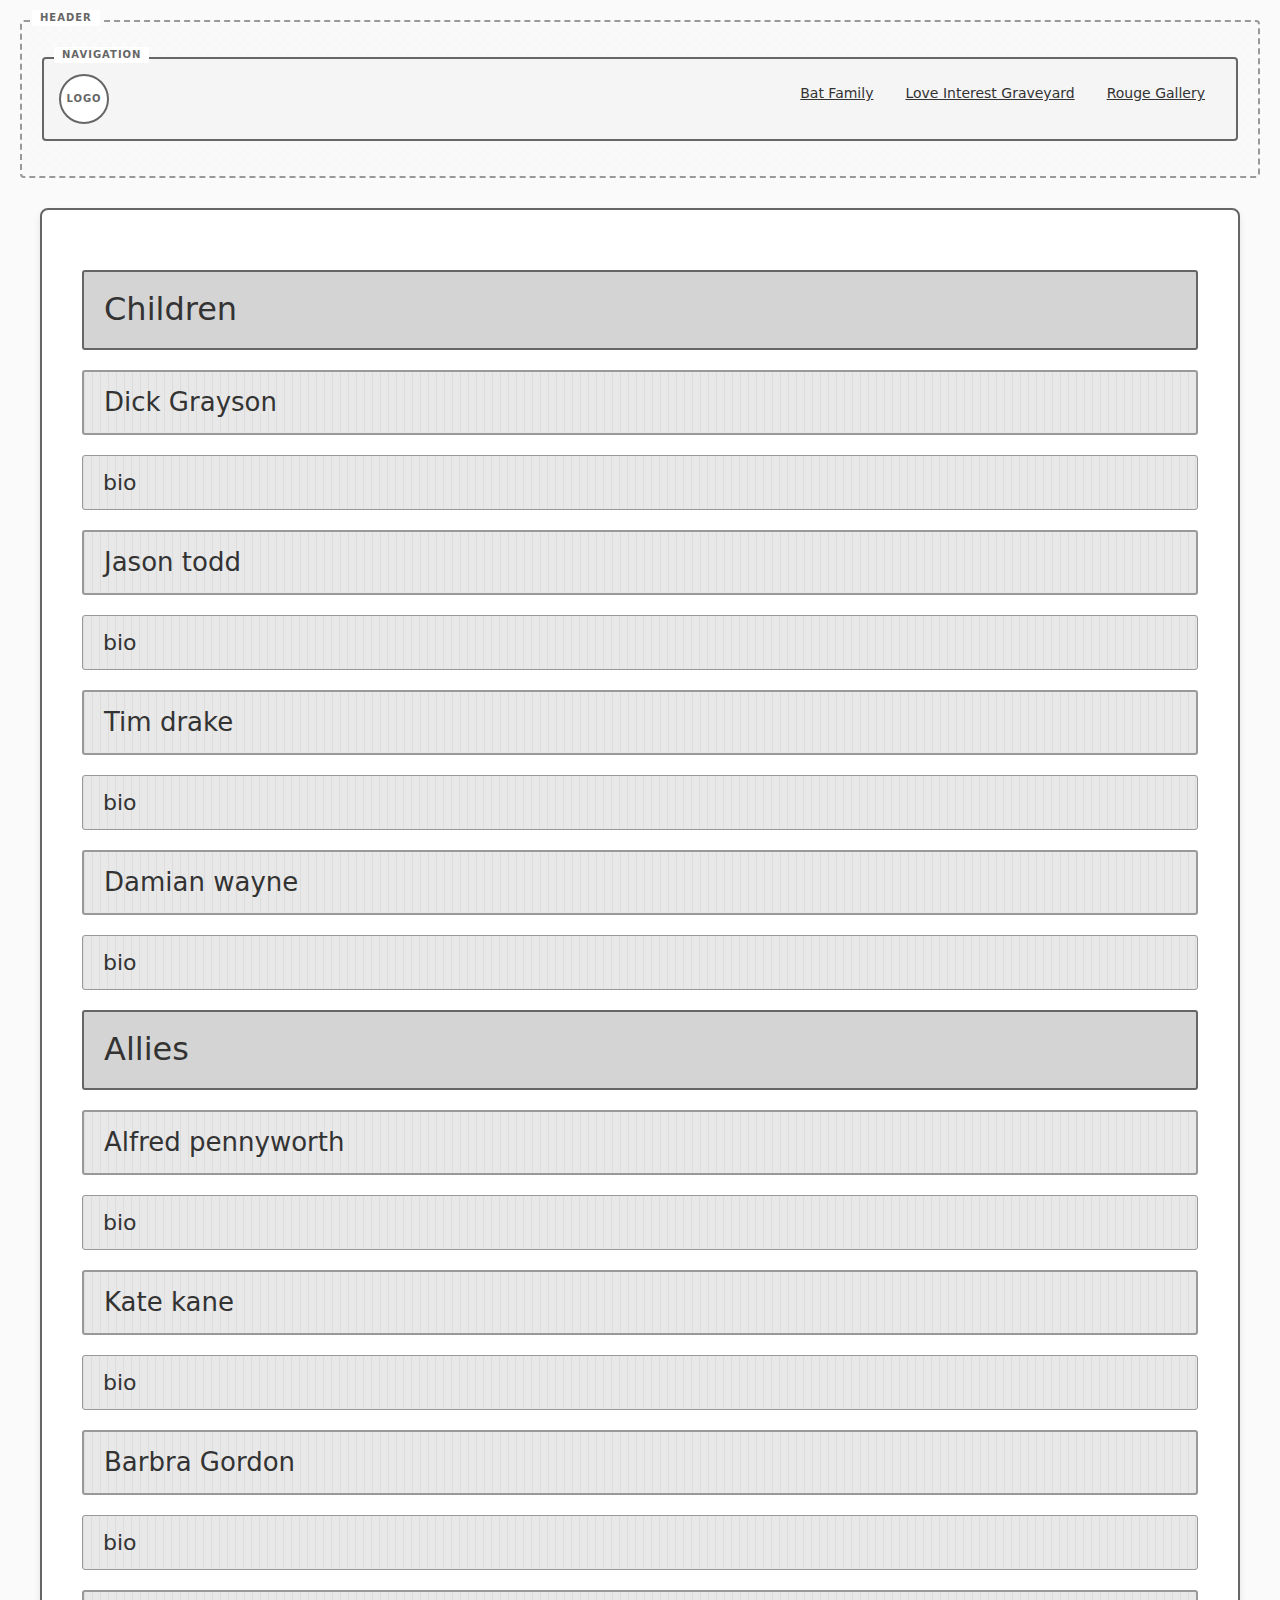
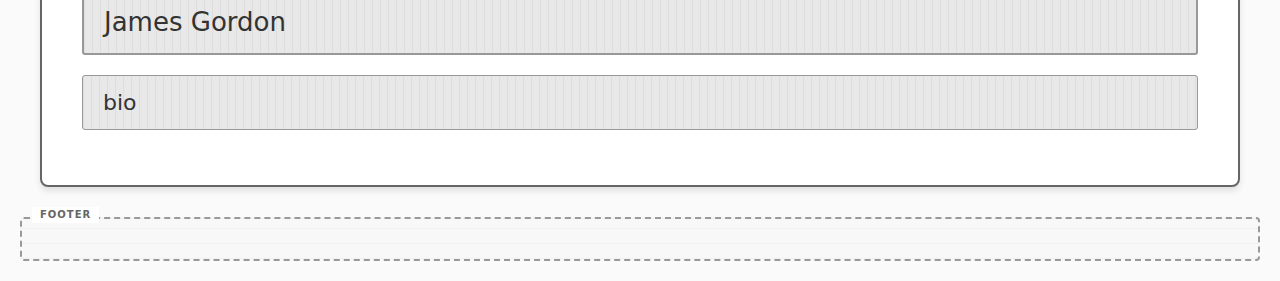
<file: batfamily.html>
<html>
<head>
    <link rel="stylesheet" href="wireframe.css">
</head>
    <title></title>
    <body>
        <header>
<nav aria-label="Main navigation">
            <!-- Top row container for logo and hamburger -->

            <!-- Logo on the left -->
            <a href="index.html" class="nav-logo" aria-label="Home">
                <div class="nav-logo-circle">LOGO</div>
            </a>

            <div class="flex-right">
            <!-- Hamburger menu button - only visible on mobile -->
                <button class="nav-toggle" aria-expanded="false" aria-controls="main-nav">
                    <span class="sr-only">Toggle navigation menu</span>
                </button>


             <!-- your HTML pages go in this list-->
                <ul id="main-nav" aria-expanded="false">
                    <li>
                        <a href="batfamily.html">
                            Bat Family
                        </a>
                    </li>
                    <li>
                        <a href="love-interest-graveyard.html">
                           Love Interest Graveyard
                        </a>
                    </li>
                    <li>
                        <a href="rouge-gallery.html">
                           Rouge Gallery
                        </a>
                    </li>

                </ul>
            </div>
        </nav>

        </nav>
        </header>
        <main>
<h1>Children</h1>
<h2>Dick Grayson</h2>
<h3>bio</h3>
<h2>Jason todd</h2>
<h3>bio</h3>
<h2>Tim drake</h2>
<h3>bio</h3>
<h2>Damian wayne</h2>
<h3>bio</h3>

<h1>Allies</h1>
<h2>Alfred pennyworth</h2>
<h3>bio</h3>
<h2>Kate kane</h2>
<h3>bio</h3>
<h2>Barbra Gordon</h2>
<h3>bio</h3>
<h2>James Gordon</h2>
<h3>bio</h3>
        </main>
        <footer>

        </footer>
    </body>
    </html>
</file>
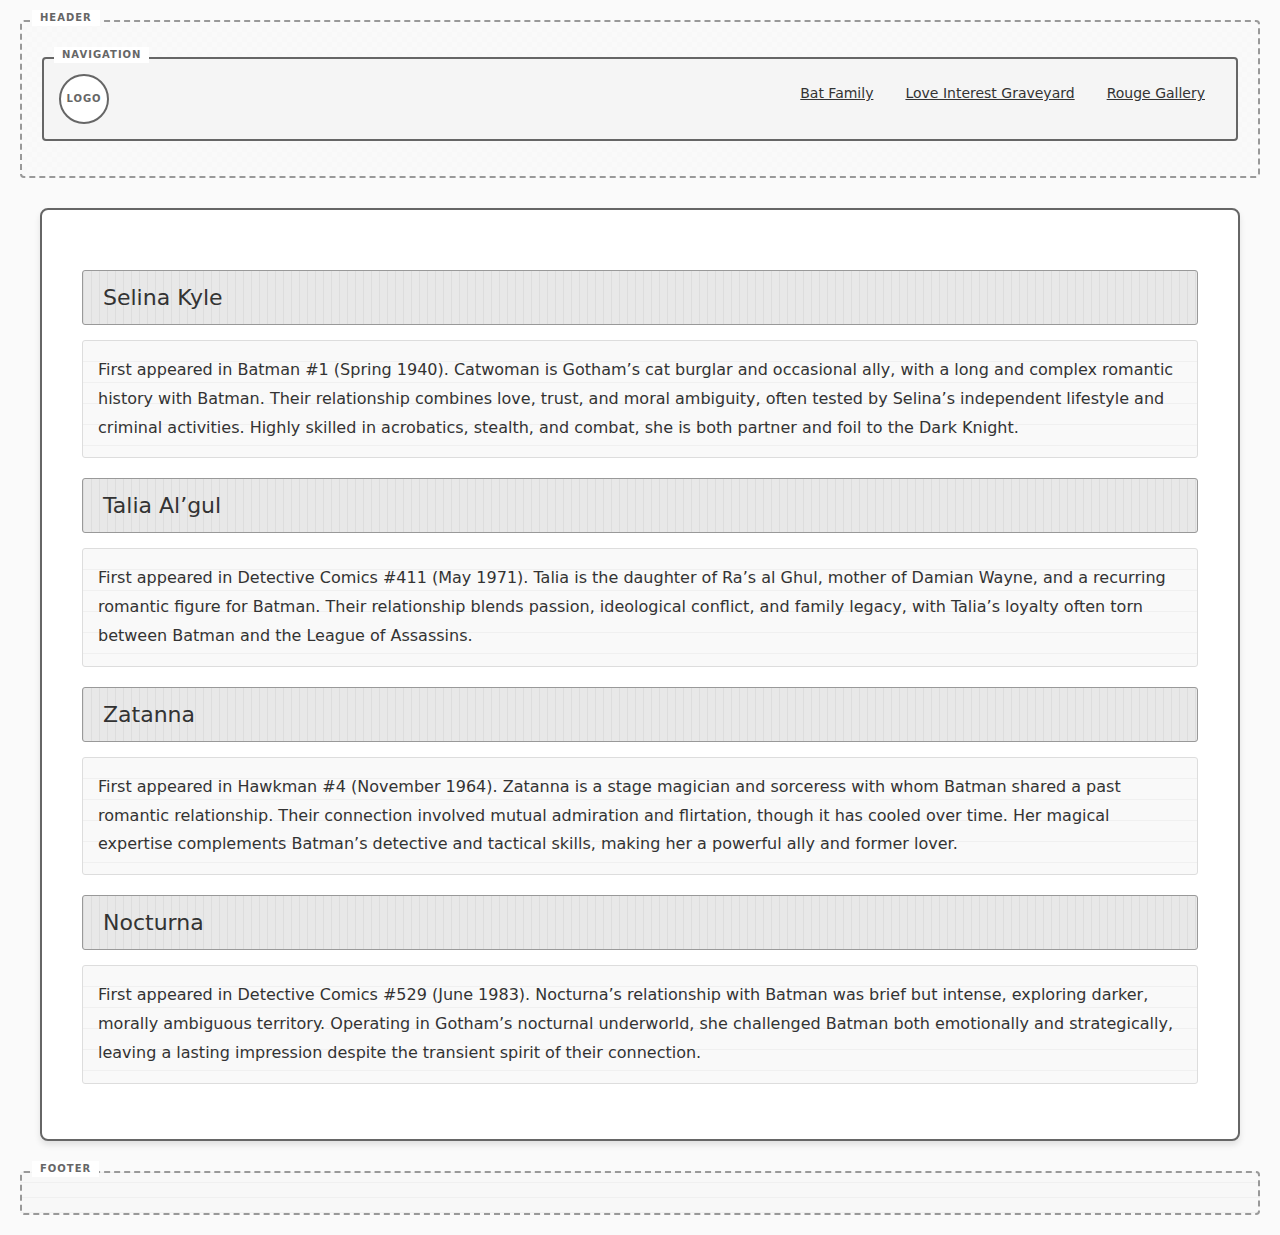
<file: love-interest-graveyard.html>
<html>
<head>
    <meta name="viewport" content="width=device-width, initial-scale=1" />
    <link rel="stylesheet" href="wireframe.css">
</head>
    <title></title>
    <body>
        <header>
<nav aria-label="Main navigation">
            <!-- Top row container for logo and hamburger -->

            <!-- Logo on the left -->
            <a href="index.html" class="nav-logo" aria-label="Home">
                <div class="nav-logo-circle">LOGO</div>
            </a>

            <div class="flex-right">
            <!-- Hamburger menu button - only visible on mobile -->
                <button class="nav-toggle" aria-expanded="false" aria-controls="main-nav">
                    <span class="sr-only">Toggle navigation menu</span>
                </button>


             <!-- your HTML pages go in this list-->
                <ul id="main-nav" aria-expanded="false">
                    <li>
                        <a href="batfamily.html">
                            Bat Family
                        </a>
                    </li>
                    <li>
                        <a href="love-interest-graveyard.html">
                           Love Interest Graveyard
                        </a>
                    </li>
                    <li>
                        <a href="rouge-gallery.html">
                           Rouge Gallery
                        </a>
                    </li>

                </ul>
            </div>
        </nav>

        </nav>
        </header>
        <main>
<h3>Selina Kyle</h3>
<p>First appeared in Batman #1 (Spring 1940). Catwoman is Gotham&rsquo;s cat burglar and occasional ally, with a long and complex romantic history with Batman. Their relationship combines love, trust, and moral ambiguity, often tested by Selina&rsquo;s independent lifestyle and criminal activities. Highly skilled in acrobatics, stealth, and combat, she is both partner and foil to the Dark Knight.</p>
<h3>Talia Al&rsquo;gul</h3>
<p>First appeared in Detective Comics #411 (May 1971). Talia is the daughter of Ra&rsquo;s al Ghul, mother of Damian Wayne, and a recurring romantic figure for Batman. Their relationship blends passion, ideological conflict, and family legacy, with Talia&rsquo;s loyalty often torn between Batman and the League of Assassins.</p>
<h3>Zatanna</h3>
<p>First appeared in Hawkman #4 (November 1964). Zatanna is a stage magician and sorceress with whom Batman shared a past romantic relationship. Their connection involved mutual admiration and flirtation, though it has cooled over time. Her magical expertise complements Batman&rsquo;s detective and tactical skills, making her a powerful ally and former lover.</p>
<h3>Nocturna</h3>
<p>First appeared in Detective Comics #529 (June 1983). Nocturna&rsquo;s relationship with Batman was brief but intense, exploring darker, morally ambiguous territory. Operating in Gotham&rsquo;s nocturnal underworld, she challenged Batman both emotionally and strategically, leaving a lasting impression despite the transient spirit of their connection.</p>
        </main>
        <footer>

        </footer>
    </body>
    </html>
</file>
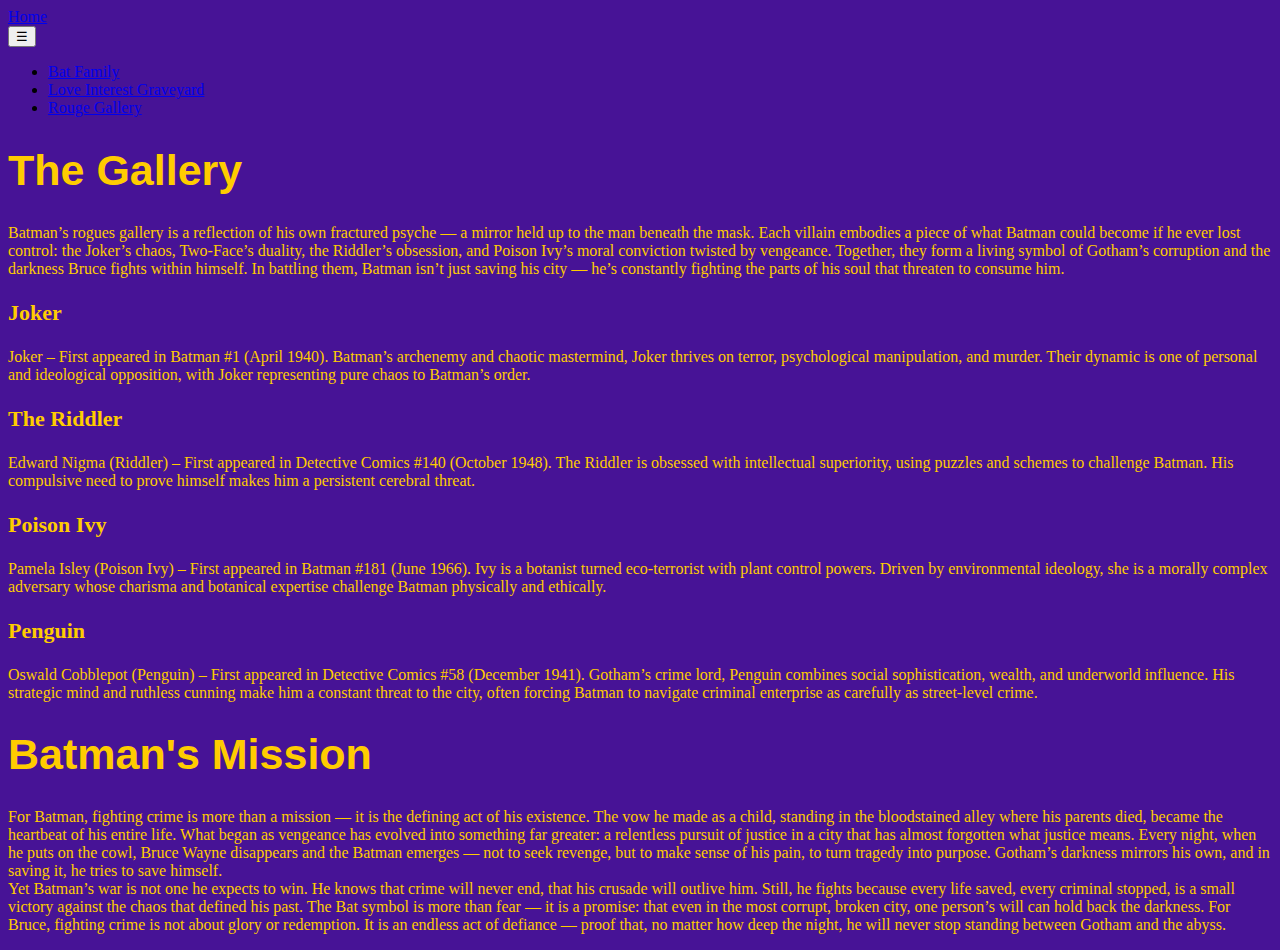
<file: rouge-gallery.html>
<html>
<head>
    <meta name="viewport" content="width=device-width, initial-scale=1" />
    <link rel="stylesheet" href="style.css">
</head>
    <title></title>
    <body>
        <header>
        <header class="site-header">
        <div class="logo"><a href="index.html">Home</a></div>
        <div>
            <button class="nav-toggle" aria-controls="main-nav" aria-expanded="false" aria-label="Open navigation menu">
                <span class="icon" aria-hidden="true">☰</span>
            </button>
            <nav class="nav" id="main-nav">
                <ul>
                    <li><a href="batfamily.html">Bat Family</a></li>
                    <li><a href="love-interest-graveyard.html">Love Interest Graveyard</a></li>
                    <li><a href="rouge-gallery.html">Rouge Gallery</a></li>
                </ul>
            </nav>
        </div>

    </header>
        <main>
            <h1>The Gallery</h1>
            <p>Batman&rsquo;s rogues gallery is a reflection of his own fractured psyche &mdash; a mirror held up to the man beneath the mask. Each villain embodies a piece of what Batman could become if he ever lost control: the Joker&rsquo;s chaos, Two-Face&rsquo;s duality, the Riddler&rsquo;s obsession, and Poison Ivy&rsquo;s moral conviction twisted by vengeance. Together, they form a living symbol of Gotham&rsquo;s corruption and the darkness Bruce fights within himself. In battling them, Batman isn&rsquo;t just saving his city &mdash; he&rsquo;s constantly fighting the parts of his soul that threaten to consume him.</p>
<h3>Joker</h3>
<p>Joker &ndash; First appeared in Batman #1 (April 1940). Batman&rsquo;s archenemy and chaotic mastermind, Joker thrives on terror, psychological manipulation, and murder. Their dynamic is one of personal and ideological opposition, with Joker representing pure chaos to Batman&rsquo;s order.</p>
<h3>The Riddler</h3>
<p>Edward Nigma (Riddler) &ndash; First appeared in Detective Comics #140 (October 1948). The Riddler is obsessed with intellectual superiority, using puzzles and schemes to challenge Batman. His compulsive need to prove himself makes him a persistent cerebral threat.</p>
<h3>Poison Ivy</h3>
<p>Pamela Isley (Poison Ivy) &ndash; First appeared in Batman #181 (June 1966). Ivy is a botanist turned eco-terrorist with plant control powers. Driven by environmental ideology, she is a morally complex adversary whose charisma and botanical expertise challenge Batman physically and ethically.</p>
<h3>Penguin</h3>
<p>Oswald Cobblepot (Penguin) &ndash; First appeared in Detective Comics #58 (December 1941). Gotham&rsquo;s crime lord, Penguin combines social sophistication, wealth, and underworld influence. His strategic mind and ruthless cunning make him a constant threat to the city, often forcing Batman to navigate criminal enterprise as carefully as street-level crime.</p>
        <h1>Batman's Mission</h1>
        <p>For Batman, fighting crime is more than a mission &mdash; it is the defining act of his existence. The vow he made as a child, standing in the bloodstained alley where his parents died, became the heartbeat of his entire life. What began as vengeance has evolved into something far greater: a relentless pursuit of justice in a city that has almost forgotten what justice means. Every night, when he puts on the cowl, Bruce Wayne disappears and the Batman emerges &mdash; not to seek revenge, but to make sense of his pain, to turn tragedy into purpose. Gotham&rsquo;s darkness mirrors his own, and in saving it, he tries to save himself.<br />Yet Batman&rsquo;s war is not one he expects to win. He knows that crime will never end, that his crusade will outlive him. Still, he fights because every life saved, every criminal stopped, is a small victory against the chaos that defined his past. The Bat symbol is more than fear &mdash; it is a promise: that even in the most corrupt, broken city, one person&rsquo;s will can hold back the darkness. For Bruce, fighting crime is not about glory or redemption. It is an endless act of defiance &mdash; proof that, no matter how deep the night, he will never stop standing between Gotham and the abyss.</p>
</main>
        <footer>

        </footer>
    </body>
    </html>
</file>
<file: wireframe.css>
/* ========================================
   WIREFRAME.CSS - Design for the Web 1
   ======================================== 
   A CSS library to style HTML elements as wireframes
   for connecting content strategy to visual design
*/

/* Reset and Base Styles */
* {
    margin: 0;
    padding: 0;
    box-sizing: border-box;
}

body {
    font-family: -apple-system, BlinkMacSystemFont, 'Segoe UI', system-ui, sans-serif;
    line-height: 1.6;
    color: #333;
    background-color: #fafafa;
    padding: 20px;
    max-width: 100%;
    overflow-x: hidden;
}

/* Container for main content */
main {
    max-width: 1200px;
    margin: 0 auto;
    background: white;
    border: 2px solid #666;
    border-radius: 8px;
    padding: 40px;
    box-shadow: 0 4px 6px rgba(0, 0, 0, 0.1);
}

/* Header Styling */
header {
    border: 2px dashed #999;
    background: linear-gradient(45deg, #f8f8f8 25%, transparent 25%),
        linear-gradient(-45deg, #f8f8f8 25%, transparent 25%),
        linear-gradient(45deg, transparent 75%, #f8f8f8 75%),
        linear-gradient(-45deg, transparent 75%, #f8f8f8 75%);
    background-size: 10px 10px;
    background-position: 0 0, 0 5px, 5px -5px, -5px 0px;
    padding: 20px;
    margin-bottom: 30px;
    border-radius: 4px;
    position: relative;
}

header::before {
    content: "HEADER";
    position: absolute;
    top: -12px;
    left: 10px;
    background: white;
    padding: 0 8px;
    font-size: 10px;
    font-weight: bold;
    color: #666;
    letter-spacing: 1px;
}

/* Navigation Styling - Logo Left, Links Right */
nav {
    border: 2px solid #666;
    background: #f5f5f5;
    padding: 15px;
    margin: 15px 0;
    border-radius: 4px;
    position: relative;
    display: flex;
    align-items: flex-start;
    justify-content: space-between;
    flex-wrap: wrap;
}

nav::before {
    content: "NAVIGATION";
    position: absolute;
    top: -12px;
    left: 10px;
    background: white;
    padding: 0 8px;
    font-size: 10px;
    font-weight: bold;
    color: #666;
    letter-spacing: 1px;
}

/* Logo Styling */
.nav-logo {
    display: flex;
    align-items: center;
    text-decoration: none;
    color: #333;
    font-weight: bold;

}

.nav-logo:focus {
    outline: 2px solid #005fcc;
    outline-offset: 2px;
    box-shadow: 0 0 0 3px rgba(0, 95, 204, 0.3);
    border-radius: 50%;
}

.nav-logo-circle {
    width: 50px;
    height: 50px;
    border: 2px solid #666;
    border-radius: 50%;
    background: white;
    display: flex;
    align-items: center;
    justify-content: center;
    font-size: 10px;
    font-weight: bold;
    color: #666;
    letter-spacing: 1px;
    transition: all 0.2s ease;
}

.nav-logo:hover .nav-logo-circle {
    background: #e8e8e8;
    border-color: #333;
}

/* Navigation Right Container */
.nav-right {
    display: flex;
    align-items: center;
    order: 3;
}

/* Hamburger Menu Button - Hidden by default */
.nav-toggle {
    display: none;
    background: white;
    border: 2px solid #666;
    border-radius: 4px;
    padding: 8px 12px;
    cursor: pointer;
    font-size: 18px;
    line-height: 1;
    color: #333;
    position: relative;
    transition: all 0.3s ease;

}

.nav-toggle:hover,
.nav-toggle:focus {
    background: #e8e8e8;
    outline: 2px solid #005fcc;
    outline-offset: 2px;
}

.nav-toggle:focus {
    box-shadow: 0 0 0 3px rgba(0, 95, 204, 0.3);
}

/* Hamburger Icon */
.nav-toggle::before {
    content: "☰";
    font-size: 18px;
    line-height: 1;
}

.flex-right {
    display: flex;
    flex-direction: column;
    align-items: flex-end;
}

.nav-toggle[aria-expanded="true"]::before {
    content: "✕";
}

/* Navigation List */
nav ul {
    list-style: none;
    display: flex;
    flex-wrap: nowrap;

}

nav li {
    font-size: 14px;
    transition: all 0.2s ease;
}

nav li:hover {
    background: #f0f0f0;
    border-color: #999;
}

nav a:not(.nav-logo) {
    display: block;
    color: #333;
    padding: 8px 16px;
    transition: all 0.2s ease;
}

nav a:not(.nav-logo):hover {
    color: #005fcc;
}

nav a:not(.nav-logo):focus {
    outline: 2px solid #005fcc;
    outline-offset: 2px;
    box-shadow: 0 0 0 3px rgba(0, 95, 204, 0.3);
}

/* Heading Styles - Wireframe boxes with decreasing sizes */
h1,
h2,
h3,
h4,
h5,
h6 {
    background: #e8e8e8;
    border: 1px solid #999;
    border-radius: 3px;
    padding: 15px 20px;
    margin: 20px 0 15px 0;
    font-weight: normal;
    position: relative;
    background-image: repeating-linear-gradient(90deg,
            #ddd,
            #ddd 1px,
            transparent 1px,
            transparent 8px);
}

h1 {
    font-size: 32px;
    height: 80px;
    display: flex;
    align-items: center;
    border: 2px solid #666;
    background: #d4d4d4;
}

h2 {
    font-size: 26px;
    height: 65px;
    display: flex;
    align-items: center;
    border-width: 2px;
}

h3 {
    font-size: 22px;
    height: 55px;
    display: flex;
    align-items: center;
}

h4 {
    font-size: 18px;
    height: 45px;
    display: flex;
    align-items: center;
}

h5 {
    font-size: 16px;
    height: 40px;
    display: flex;
    align-items: center;
}

h6 {
    font-size: 14px;
    height: 35px;
    display: flex;
    align-items: center;
}

/* Paragraph Styling */
p {
    background: #f9f9f9;
    border: 1px solid #ddd;
    border-radius: 3px;
    padding: 15px;
    margin: 15px 0;
    line-height: 1.8;
    position: relative;
    background-image: repeating-linear-gradient(transparent,
            transparent 20px,
            #f0f0f0 20px,
            #f0f0f0 21px);
}

/* Details/Summary Styling */
details {
    border: 2px solid #666;
    border-radius: 4px;
    margin: 15px 0;
    background: white;
}

summary {
    background: #e8e8e8;
    padding: 15px;
    cursor: pointer;
    font-weight: bold;
    border-bottom: 1px solid #ccc;
    position: relative;
}

summary::before {
    content: "▶";
    margin-right: 10px;
    transition: transform 0.2s;
}

details[open] summary::before {
    transform: rotate(90deg);
}

details[open] summary {
    border-bottom: 2px solid #666;
}

details>*:not(summary) {
    padding: 20px;
}

/* Image Styling */
img {
    border: 2px dashed #999;
    background: #f0f0f0;
    padding: 20px;
    display: block;
    margin: 20px 0;
    max-width: 100%;
    height: auto;
    position: relative;
    background-image: repeating-linear-gradient(45deg,
            #e8e8e8,
            #e8e8e8 10px,
            transparent 10px,
            transparent 20px);
}

img::before {
    position: absolute;
    top: 50%;
    left: 50%;
    transform: translate(-50%, -50%);
    background: white;
    padding: 5px 10px;
    border: 1px solid #999;
    border-radius: 3px;
    font-size: 12px;
    font-weight: bold;
    color: #666;
}

/* Iframe Styling */
iframe {
    border: 2px solid #666;
    background: #f5f5f5;
    margin: 20px 0;
    width: 100%;
    height: 300px;
    border-radius: 4px;
    position: relative;
}

iframe::before {
    content: "EMBEDDED CONTENT";
    position: absolute;
    top: 50%;
    left: 50%;
    transform: translate(-50%, -50%);
    background: white;
    padding: 10px 15px;
    border: 1px solid #999;
    border-radius: 3px;
    font-size: 12px;
    font-weight: bold;
    color: #666;
    z-index: 1;
}

/* Footer Styling */
footer {
    border: 2px dashed #999;
    background: #f8f8f8;
    padding: 20px;
    margin-top: 30px;
    border-radius: 4px;
    position: relative;
    background-image: repeating-linear-gradient(0deg,
            #f0f0f0,
            #f0f0f0 1px,
            transparent 1px,
            transparent 15px);
}

footer::before {
    content: "FOOTER";
    position: absolute;
    top: -12px;
    left: 10px;
    background: white;
    padding: 0 8px;
    font-size: 10px;
    font-weight: bold;
    color: #666;
    letter-spacing: 1px;
}

/* Responsive Design */
@media (max-width: 768px) {
    body {
        padding: 10px;
    }

    main {
        padding: 20px;
    }

    /* Show hamburger menu button on small screens */
    .nav-toggle {
        display: block;
        width: 45px;
    }

    /* Hide navigation by default on mobile */
    nav ul {
        display: none;
        flex-direction: column;
        gap: 0;
        text-align: right;
        padding-top: 15px;
    }

    /* Show navigation when expanded */
    nav ul[aria-expanded="true"] {
        display: flex !important;
    }

    nav li {
        border-radius: 4px;
        margin-bottom: 8px;
        width: 100%;
    }

    h1 {
        font-size: 24px;
        height: 60px;
    }

    h2 {
        font-size: 20px;
        height: 50px;
    }

    h3 {
        font-size: 18px;
        height: 45px;
    }

    h4 {
        font-size: 16px;
        height: 40px;
    }

    h5 {
        font-size: 14px;
        height: 35px;
    }

    h6 {
        font-size: 13px;
        height: 30px;
    }
}

@media (max-width: 480px) {
    main {
        padding: 15px;
        border-width: 1px;
    }

    header,
    footer {
        padding: 15px;
    }

    h1 {
        font-size: 20px;
        height: 50px;
    }

    h2 {
        font-size: 18px;
        height: 45px;
    }

    h3 {
        font-size: 16px;
        height: 40px;
    }
}

/* Print Styles */
@media print {
    body {
        background: white;
        padding: 0;
    }

    main {
        box-shadow: none;
        border: 1px solid #000;
    }
}

/* Utility Classes for Students */
.wireframe-note {
    background: #fff3cd;
    border: 1px solid #ffc107;
    border-radius: 4px;
    padding: 10px;
    margin: 10px 0;
    font-size: 14px;
    color: #856404;
}

.wireframe-placeholder {
    background: #e9ecef;
    border: 2px dashed #6c757d;
    padding: 40px;
    text-align: center;
    margin: 20px 0;
    border-radius: 4px;
    color: #6c757d;
    font-style: italic;
}

/* Skip Link for Accessibility */
.skip-link {
    position: absolute;
    top: -40px;
    left: 6px;
    background: #005fcc;
    color: white;
    padding: 8px;
    border-radius: 4px;
    text-decoration: none;
    z-index: 1000;
    font-weight: bold;
}

.skip-link:focus {
    top: 6px;
    outline: 2px solid #fff;
}

/* Screen reader only text */
.sr-only {
    position: absolute;
    width: 1px;
    height: 1px;
    padding: 0;
    margin: -1px;
    overflow: hidden;
    clip: rect(0, 0, 0, 0);
    white-space: nowrap;
    border: 0;
}
</file>
<file: style.css>
p,h1,h2,h3 {
    color:#FFCC00;
}
.oculi-text {
    font-family:"oculi-text",sans-serif;
    font-style: medium;
    font-size: 16px;
}
h1{
    font-family:faust, sans-serif;
    font-style:extra-bold;
    font-size: 43px;
}
h2{
    font-family:faust, sans-serif;
    font-style:bold;
    font-size: 33px;
}
h3{
font-weight: 900;
font-style: normal;
font-size: 22px;
}
body {
    background-color:#471396;
}

.flex-container {
    display:flex;
    justify-content: flex-start;
}
.main-nav {
  text-align: center;
  margin-top: 12px;
}

.main-nav ul {
  list-style: none;
  padding: 0;
  margin: 0;
}

.main-nav li {
  display: inline-block;
  margin: 0 22px;
}

.main-nav a {
  font-size: 1.05rem;
  text-decoration: none;
  text-transform: capitalize;
  color: #FFCC00;
  letter-spacing: 0.03em;
  position: relative;
}

.main-nav a::after {
  content: "";
  position: absolute;
  left: 0;
  bottom: -4px;
  width: 0;
  height: 2px;
  background: #FFCC00;
  transition: width 0.2s ease;
}

.main-nav a:hover::after {
  width: 100%;
}

/* MEDIA QUERIES */
@media (min-width:700px) {
    
}
</file>
